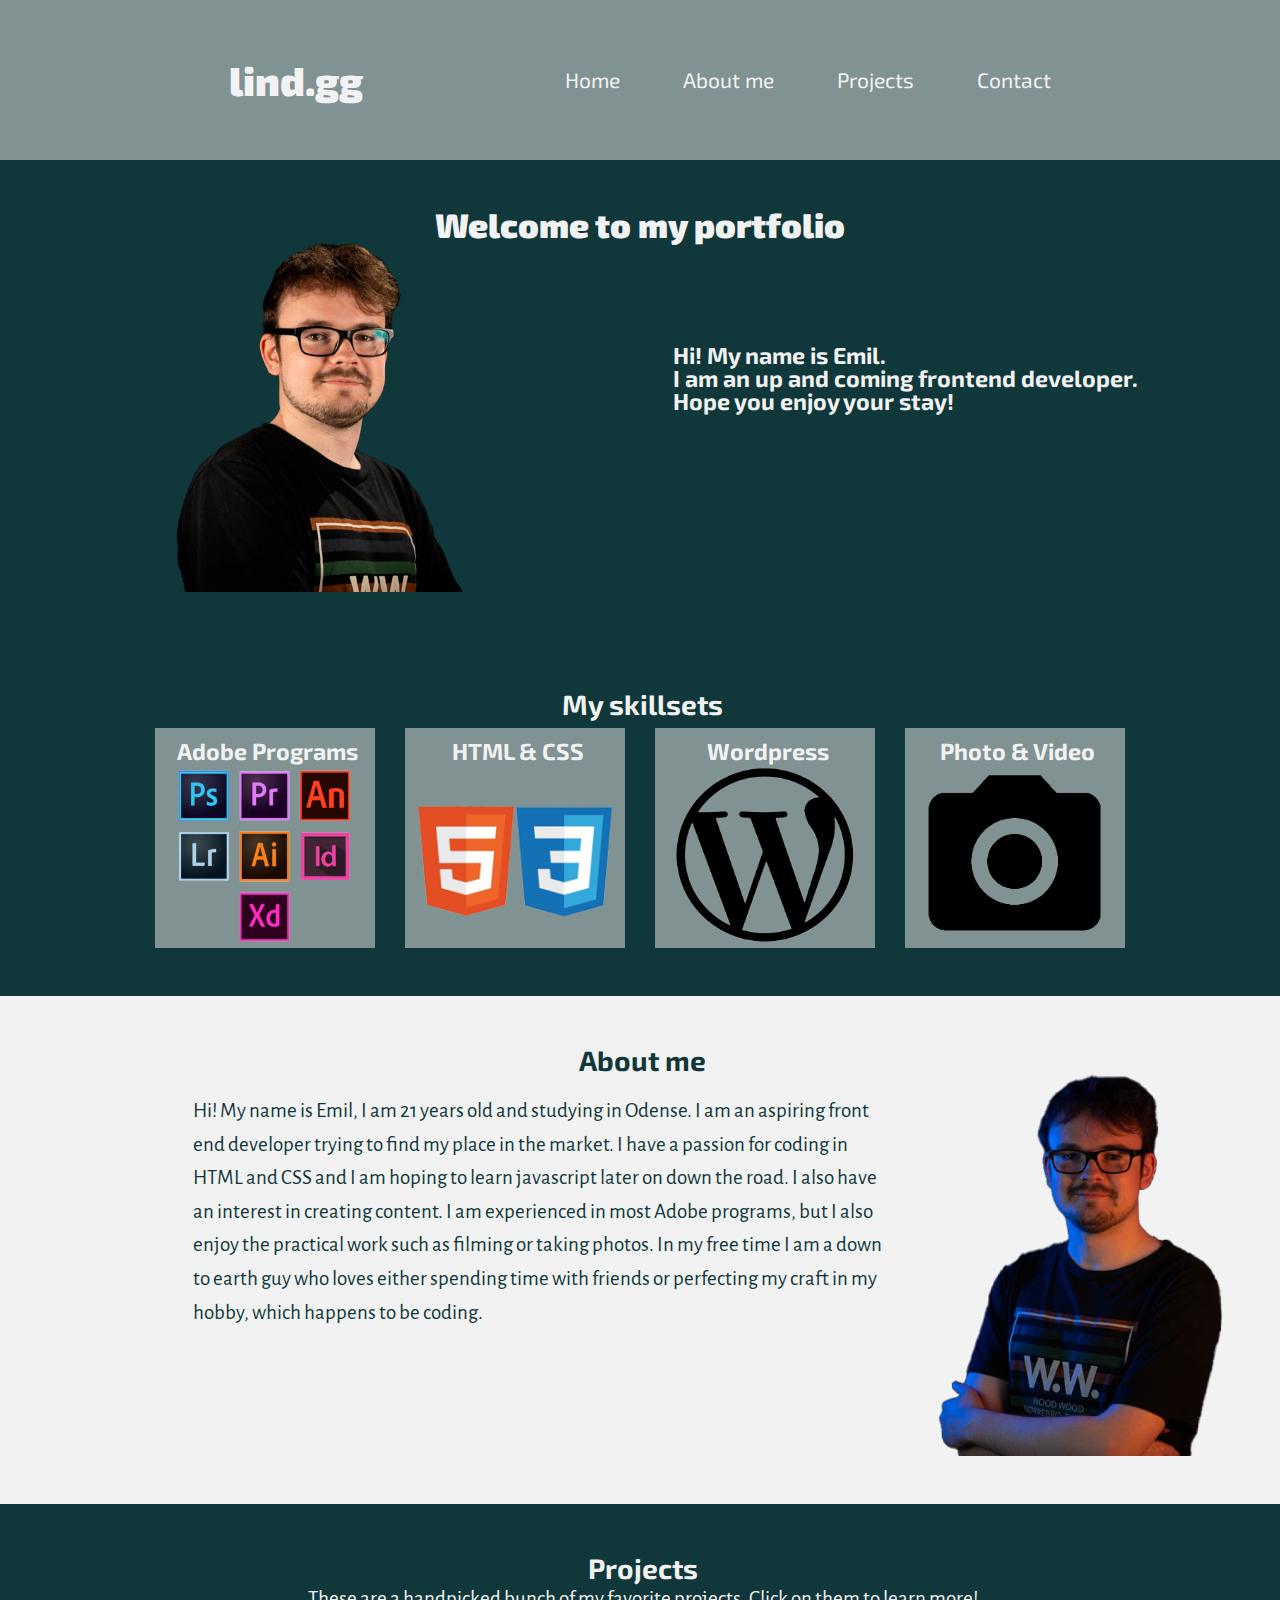
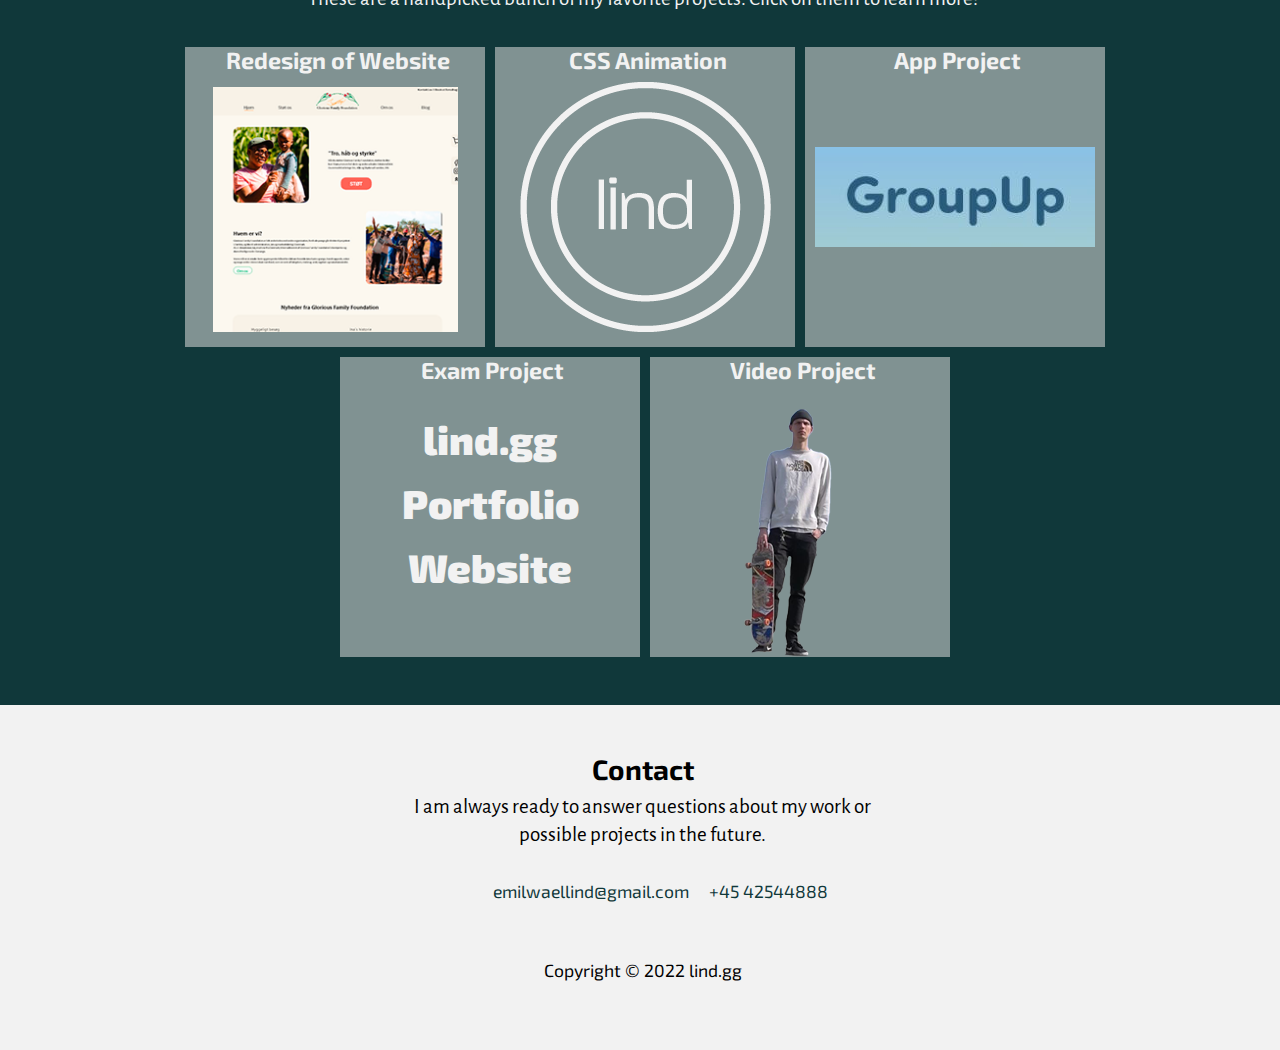
<file: index.html>
<!DOCTYPE html>
<html lang="en">
    <head>
        <title>lind.gg portfolio</title>
        <meta charset="UTF-8">
        <link rel="stylesheet" href="styles.css">
        <meta name="viewport" content="width=device-width, initial-scale=1" />
    </head>
    <body>
        <header class="bg-lightgreen" id="header">
            <div class="logo">
                <a class="font-white" href="index.html">lind.gg</a>
            </div>
            <input type="checkbox" id="nav-toggle" class="nav-toggle">
            <nav>
                <ul class="nav-font">
                    <li class="hoverunder"><a href="#">Home</a></li>
                    <li class="hoverunder"><a href="#aboutme">About me</a></li>
                    <li class="hoverunder"><a href="#projects">Projects</a></li>
                    <li class="hoverunder"><a href="#contact">Contact</a></li>
                </ul>
            </nav>
            <label for="nav-toggle" class="nav-toggle-label">
                <span></span>
            </label>
        </header>
        <div class="container">
            <section class="bg-green">
                <h1 class="font-white">Welcome to my portfolio</h1>
                <div class="split">
                    <div>
                        <img class="profil" src="images/profil.png" alt="Picture of Emil">
                    </div>
                    <div>
                        <h3 class="font-white" id="intro">Hi! My name is Emil. <br> I am an up and coming frontend developer. <br>Hope you enjoy your stay!</h3>
                    </div>
                </div>
            </section>
        </div>
            <section class="bg-green">
                <div class="container">
                    <h2 class="text-center font-white" >My skillsets</h2>
                    <div class="split">
                        <div class="skillsets">
                            <div><h3 class="font-white nomargin">Adobe Programs</h3><img id="adobe" src="images/adobe.png" alt="Adobe Program Logos"></div>
                            <div><h3 class="font-white nomargin">HTML & CSS</h3> <img id="htmlcss" src="images/htmlcss.png" alt="HTML&CSS Logo"></div>
                            <div><h3 class="font-white nomargin">Wordpress</h3><img id="wordpress" src="images/wordpress.png" alt="wordpress logo"></div>
                            <div><h3 class="font-white nomargin">Photo & Video</h3><img id="camera" src="images/camera.png" alt="camera logo"></div>
                        </div>
                    </div>
                </div>
            </section>
            <section class="bg-white" id="aboutme">
                <div class="container">
                    <h2 class="font-green">About me</h2>
                    <div class="split">
                        <div><p class="font-green" id="about-me">Hi! My name is Emil, I am 21 years old and studying in Odense. I am an aspiring front end developer trying to find my place in the market. I have a passion for coding in HTML and CSS and I am hoping to learn javascript later on down the road. I also have an interest in creating content. I am experienced in most Adobe programs, but I also enjoy the practical work such as filming or taking photos. In my free time I am a down to earth guy who loves either spending time with friends or perfecting my craft in my hobby, which happens to be coding.</p></div>
                        <img class="profil2" src="images/profil2.png" alt="Picture of Emil">
                    </div>
                </div>
            </section>
       
        <div class="container">
            <section class="bg-green" id="projects">
                <h2 class="text-center font-white">Projects</h2>
                <p class="text-center font-white">These are a handpicked bunch of my favorite projects. Click on them to learn more!</p>
                <div class="split">
                    <div class="projects font-white">
                        <a href="projekt1.html"><div class="hover"><h3 class="font-white nomargin">Redesign of Website</h3><img id="redesignfront" src="images/side1redesign.png" alt="picture of website redesign"></div></a>
                        <a href="projekt2.html"><div class="hover"><h3 class="font-white nomargin">CSS Animation</h3><img id="cssanimation" src="images/logoprojekt.png" alt="picture of logo"></div></a>
                        <a href="projekt3.html"><div class="hover"><h3 class="font-white nomargin">App Project</h3><img id="groupuplogomargin" src="images/groupuplogo.JPG" alt="groupup app logo"></div></a>
                    </div>
                </div>
                <div class="split">
                    <div class="projects font-white">
                        <a href="projekt4.html"><div class="hover"><h3 class="font-white nomargin">Exam Project</h3><div class="logo text-center" id="myportfoliowebsite">lind.gg<br>Portfolio<br>Website</div></div></a>
                        <a href="projekt5.html"><div class="hover"><h3 class="font-white nomargin">Video Project</h3><img id="peter" src="images/peter.png" alt="picture of Peter with skateboard in hand"></div></a>
                    </div>
                </div>
            </section>
        </div>
        <div class="container">
            <section class="bg-white" id="contact">
                <footer>
                    <div class="footer-content">
                        <h2>Contact</h2>
                        <p>I am always ready to answer questions about my work or possible projects in the future.</p>
                        <ul class="socials">
                            <li><a class="exo" href="">emilwaellind@gmail.com</a></li>
                            <li><a class="exo" href="">+45 42544888</a></li>
                        </ul>
                    </div>
                    <div class="footer-bottom">
                        <p class="exo">Copyright © 2022 lind.gg</p>
                    </div>
                </footer>
            </section>
        </div>

    </body>
</html>
</file>
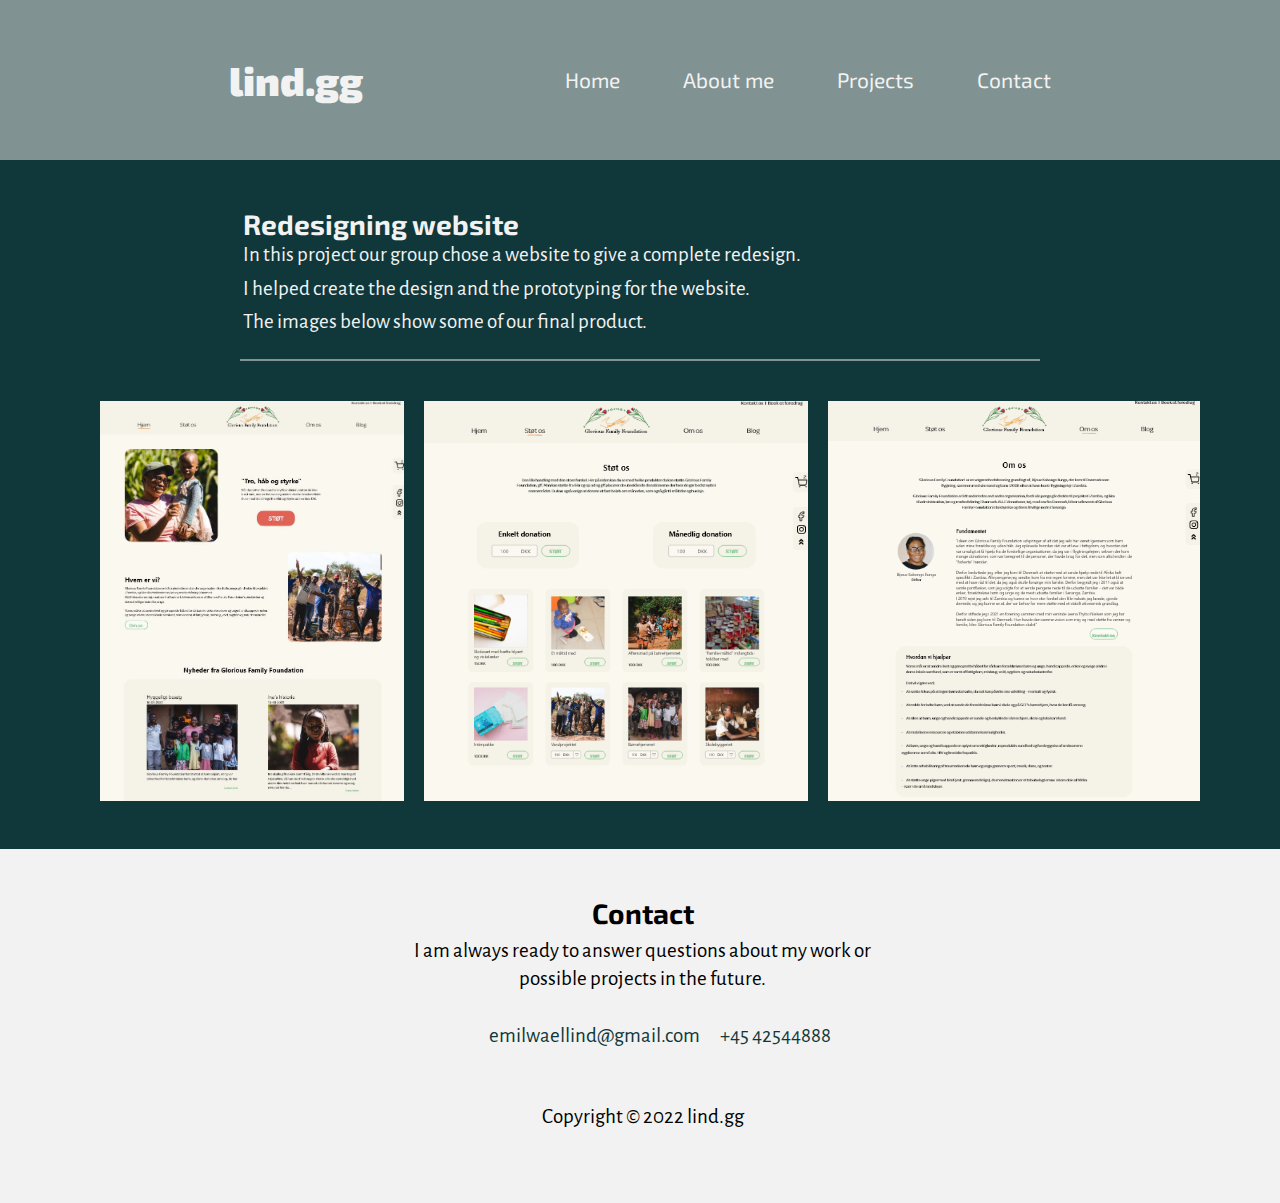
<file: projekt1.html>
<!DOCTYPE html>
<html lang="en">
<head>
    <title>Redesign of website</title>
    <meta charset="UTF-8">
    <link rel="stylesheet" href="styles.css">
    <meta name="viewport" content="width=device-width, initial-scale=1" />
</head>
    <body>
        <header class="bg-lightgreen">
            <div class="logo">
                <a class="font-white" href="index.html">lind.gg</a>
            </div>
            <input type="checkbox" id="nav-toggle" class="nav-toggle">
            <nav>
                <ul class="nav-font">
                    <li class="hoverunder"><a href="index.html">Home</a></li>
                    <li class="hoverunder"><a href="index.html#aboutme">About me</a></li>
                    <li class="hoverunder"><a href="index.html#projects">Projects</a></li>
                    <li class="hoverunder"><a href="index.html#contact">Contact</a></li>
                </ul>
            </nav>
            <label for="nav-toggle" class="nav-toggle-label">
                <span></span>
            </label>
        </header>
        <div class="container">
            <section class="bg-green stretch">
                <h2 class="font-white text-left">Redesigning website</h2>
                <div class="split">
                    <p class="font-white text-left">In this project our group chose a website to give a complete redesign. <br>I helped create the design and the prototyping for the website.<br>The images below show some of our final product.</p>
                </div>
                <div class="line"></div>
                <div class="split-images">
                    <img class="center-image" id="side1redesign" src="images/redesignside1.JPG" alt="picture of redesign">
                    <img class="center-image" src="images/side2redesign.png" alt="picture of redesign">
                    <img class="center-image" src="images/redesignside3.PNG" alt="picture of redesign">
                </div>
            </section>
        </div>
        <div class="container">
            <section class="bg-white" id="contact">
                <footer>
                    <div class="footer-content">
                        <h2>Contact</h2>
                        <p>I am always ready to answer questions about my work or possible projects in the future.</p>
                        <ul class="socials">
                            <li><a href="">emilwaellind@gmail.com</a></li>
                            <li><a href="">+45 42544888</a></li>
                        </ul>
                    </div>
                    <div class="footer-bottom">
                        <p>Copyright © 2022 lind.gg</p>
                    </div>
                
                </footer>
            </section>
        </div>

    </body>
</html>
</file>
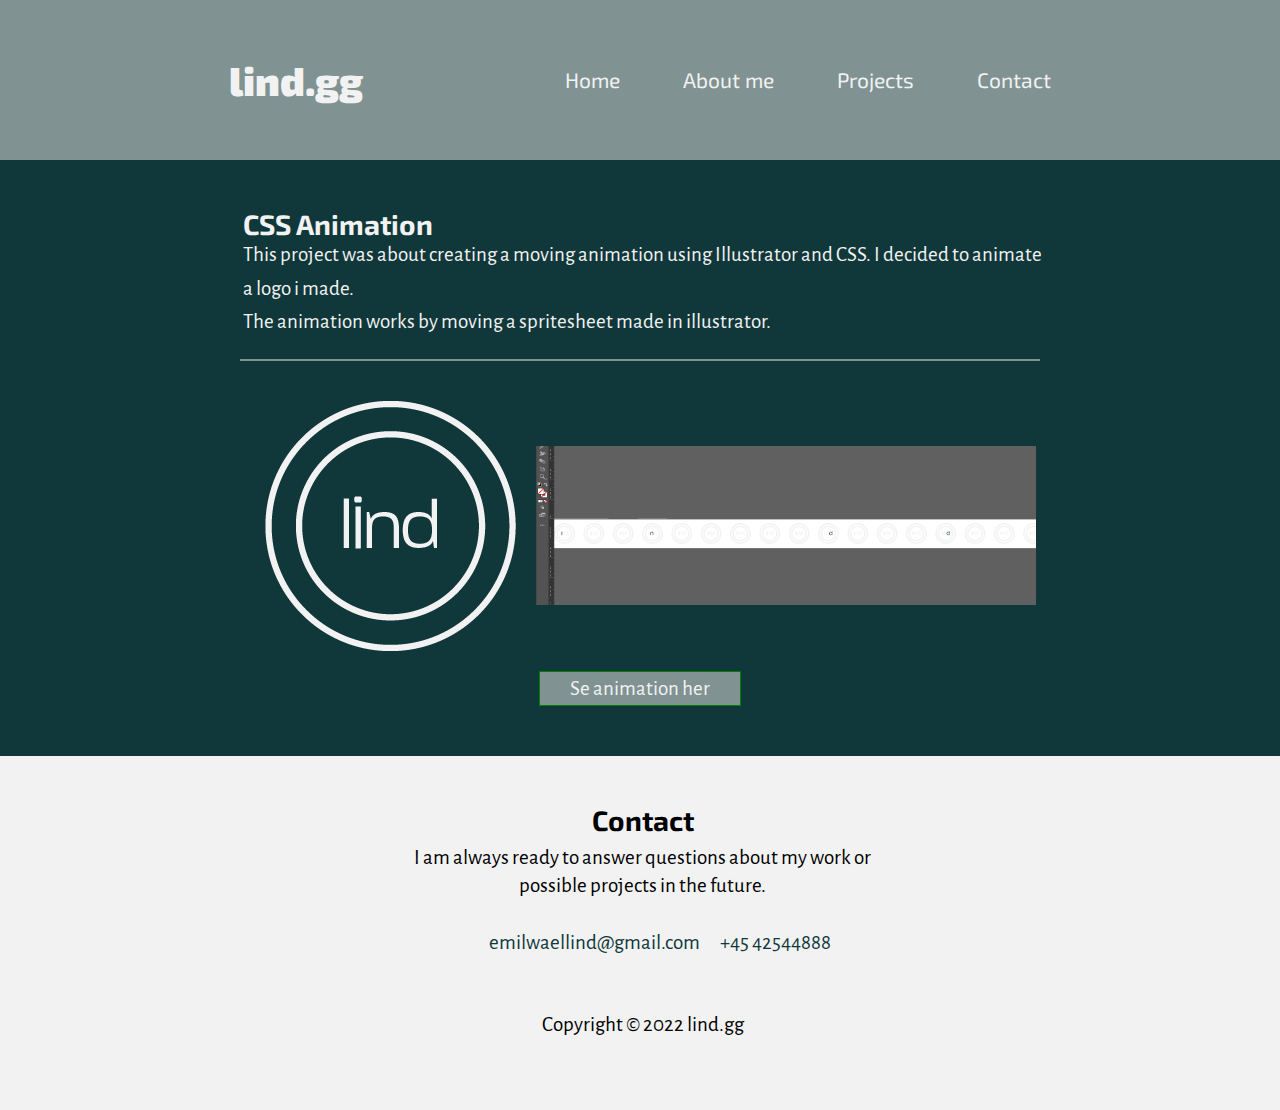
<file: projekt2.html>
<!DOCTYPE html>
<html lang="en">
    <head>
        <title>CSS Animation</title>
        <meta charset="UTF-8">
        <link rel="stylesheet" href="styles.css">
        <meta name="viewport" content="width=device-width, initial-scale=1" />
    </head>
    <body>
        <header class="bg-lightgreen">
            <div class="logo">
                <a class="font-white" href="index.html">lind.gg</a>
            </div>
            <input type="checkbox" id="nav-toggle" class="nav-toggle">
            <nav>
                <ul class="nav-font">
                    <li class="hoverunder"><a href="index.html">Home</a></li>
                    <li class="hoverunder"><a href="index.html#aboutme">About me</a></li>
                    <li class="hoverunder"><a href="index.html#projects">Projects</a></li>
                    <li class="hoverunder"><a href="index.html#contact">Contact</a></li>
                </ul>
            </nav>
            <label for="nav-toggle" class="nav-toggle-label">
                <span></span>
            </label>
        </header>
        <div class="container">
            <section class="bg-green stretch">
                <h2 class="font-white text-left">CSS Animation</h2>
                <div class="split">
                    <p class="font-white text-left">This project was about creating a moving animation using Illustrator and CSS. I decided to animate a logo i made.<br>The animation works by moving a spritesheet made in illustrator.</p>
                </div>
                <div class="line"></div>
                <div class="split-images">
                    <img class="center-image" src="images/logoprojekt.png" alt="picture of logo">
                    <img class="center-image" id="spritesheet" src="images/spritesheet.PNG" alt="picture of spritesheet for logo">
                </div>
                <a href="https://lind.gg/Kodning/animation-workshop/movinglogo.html" target="_blank"><div class="knap font-white">Se animation her</div></a>
            </section>
        </div>
        
        <div class="container">
            <section class="bg-white" id="contact">
                <footer>
                    <div class="footer-content">
                        <h2>Contact</h2>
                        <p>I am always ready to answer questions about my work or possible projects in the future.</p>
                        <ul class="socials">
                            <li><a href="">emilwaellind@gmail.com</a></li>
                            <li><a href="">+45 42544888</a></li>
                        </ul>
                    </div>
                    <div class="footer-bottom">
                        <p>Copyright © 2022 lind.gg</p>
                    </div>
                </footer>
            </section>
        </div>
    </body>
</html>
</file>
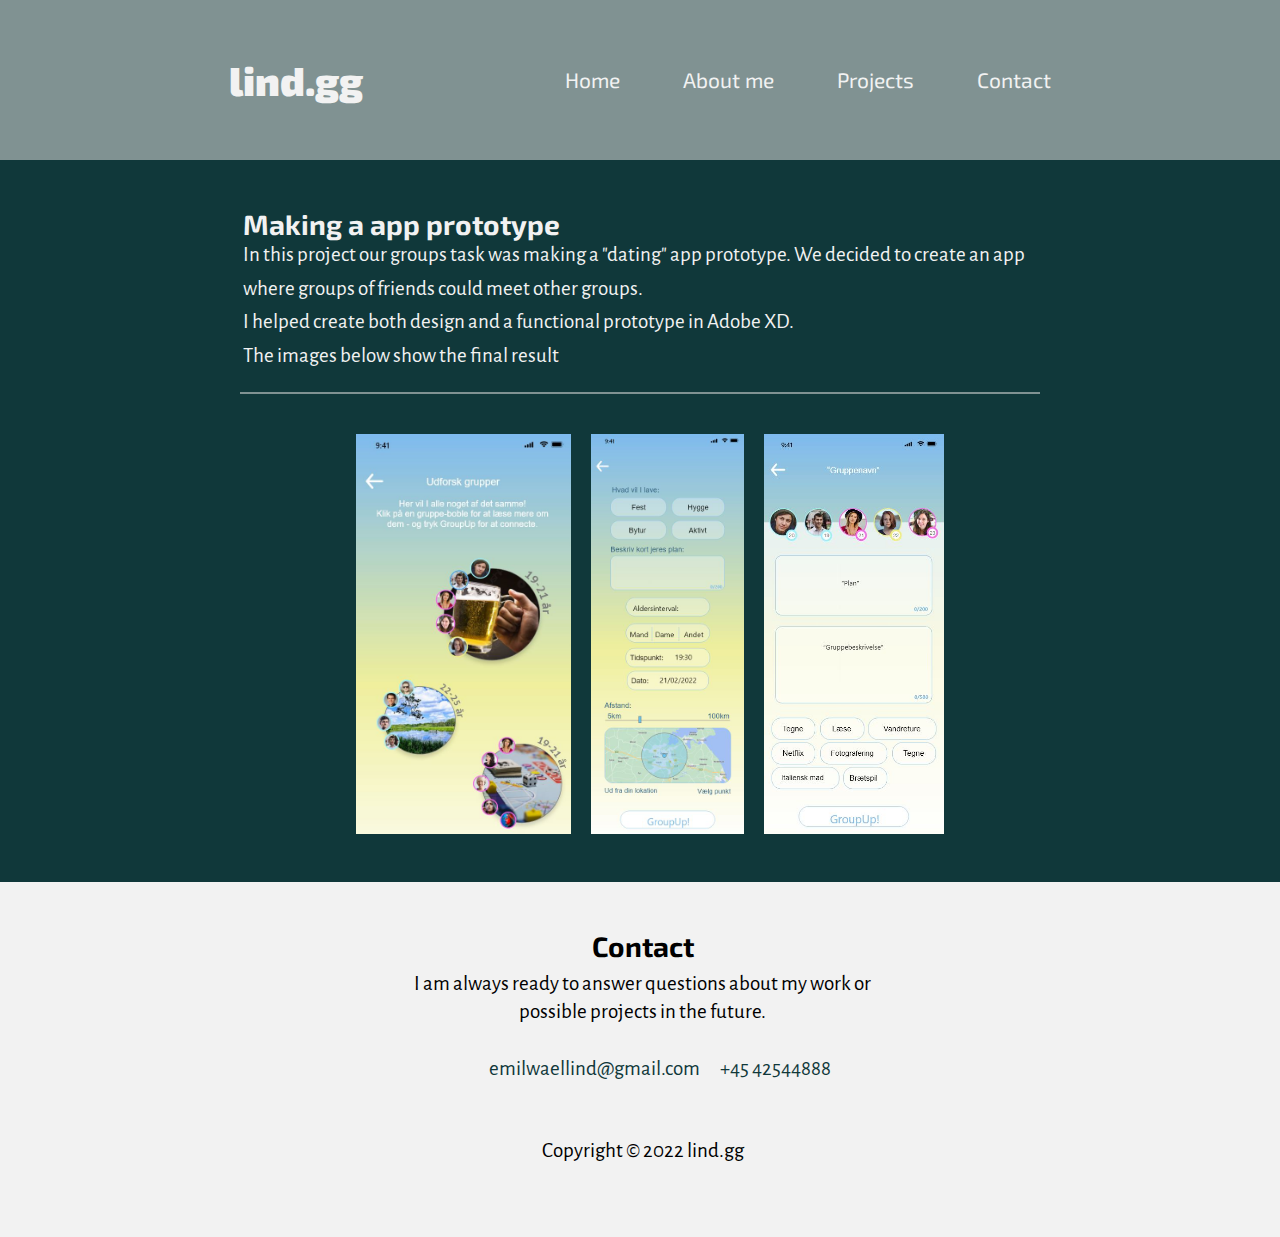
<file: projekt3.html>
<!DOCTYPE html>
<html lang="en">
    <head>
        <title>Group-Up project</title>
        <meta charset="UTF-8">
        <link rel="stylesheet" href="styles.css">
        <meta name="viewport" content="width=device-width, initial-scale=1" />
    </head>
    <body>
        <header class="bg-lightgreen">
            <div class="logo">
                <a class="font-white" href="index.html">lind.gg</a>
            </div>
            <input type="checkbox" id="nav-toggle" class="nav-toggle">
            <nav>
                <ul class="nav-font">
                    <li class="hoverunder"><a href="index.html">Home</a></li>
                    <li class="hoverunder"><a href="index.html#aboutme">About me</a></li>
                    <li class="hoverunder"><a href="index.html#projects">Projects</a></li>
                    <li class="hoverunder"><a href="index.html#contact">Contact</a></li>
                </ul>
            </nav>
            <label for="nav-toggle" class="nav-toggle-label">
                <span></span>
            </label>
        </header>
        <div class="container">
            <section class="bg-green stretch">
                <h2 class="font-white text-left">Making a app prototype</h2>
                <div class="split">
                    <p class="font-white text-left">In this project our groups task was making a "dating" app prototype. We decided to create an app where groups of friends could meet other groups.<br> I helped create both design and a functional prototype in Adobe XD.<br>The images below show the final result</p>
                </div>
                <div class="line"></div>
                <div class="split-images">
                    <img class="center-image" src="images/groupup1.JPG" alt="picture of appdesign">
                    <img class="center-image" src="images/groupup2.JPG" alt="picture of appdesign">
                    <img class="center-image" src="images/groupup3.JPG" alt="picture of appdesign">
                </div>
            </section>
        </div>
        <div class="container">
            <section class="bg-white" id="contact">
                <footer>
                    <div class="footer-content">
                        <h2>Contact</h2>
                        <p>I am always ready to answer questions about my work or possible projects in the future.</p>
                        <ul class="socials">
                            <li><a href="">emilwaellind@gmail.com</a></li>
                            <li><a href="">+45 42544888</a></li>
                        </ul>
                    </div>
                    <div class="footer-bottom">
                        <p>Copyright © 2022 lind.gg</p>
                    </div>
                </footer>
            </section>
        </div>
    </body>
</html>
</file>
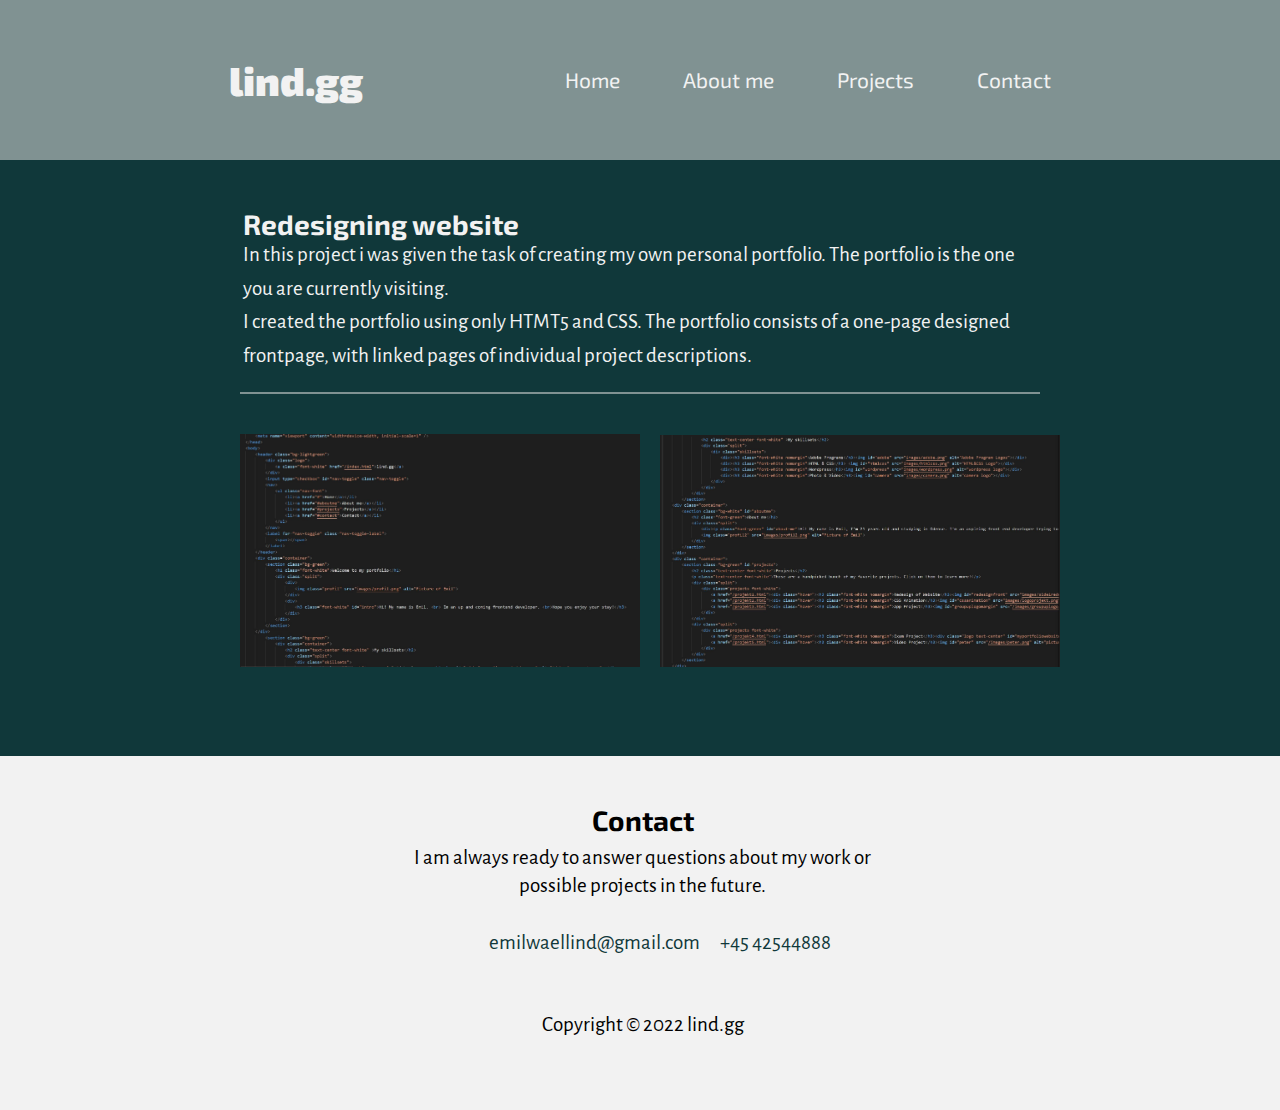
<file: projekt4.html>
<!DOCTYPE html>
<html lang="en">
    <head>
        <title>Exam project</title>
        <meta charset="UTF-8">
        <link rel="stylesheet" href="styles.css">
        <meta name="viewport" content="width=device-width, initial-scale=1" />
    </head>
    <body>
        <header class="bg-lightgreen">
            <div class="logo">
                <a class="font-white" href="index.html">lind.gg</a>
            </div>
            <input type="checkbox" id="nav-toggle" class="nav-toggle">
            <nav>
                <ul class="nav-font">
                    <li class="hoverunder"><a href="index.html">Home</a></li>
                    <li class="hoverunder"><a href="index.html#aboutme">About me</a></li>
                    <li class="hoverunder"><a href="index.html#projects">Projects</a></li>
                    <li class="hoverunder"><a href="index.html#contact">Contact</a></li>
                </ul>
            </nav>
            <label for="nav-toggle" class="nav-toggle-label">
                <span></span>
            </label>
        </header>
        <div class="container">
            <section class="bg-green stretch">
                <h2 class="font-white text-left">Redesigning website</h2>
                <div class="split">
                    <p class="font-white text-left">In this project i was given the task of creating my own personal portfolio. The portfolio is the one you are currently visiting.<br>I created the portfolio using only HTMT5 and CSS. The portfolio consists of a one-page designed frontpage, with linked pages of individual project descriptions.</p>
                </div>
                <div class="line"></div>
                <div class="split-images">
                    <img class="center-image" src="images/code1.JPG" alt="picture of code">
                    <img class="center-image" src="images/code2.JPG" alt="picture of code">
                </div>
            </section>
        </div>
        <div class="container">
            <section class="bg-white" id="contact">
                <footer>
                    <div class="footer-content">
                        <h2>Contact</h2>
                        <p>I am always ready to answer questions about my work or possible projects in the future.</p>
                        <ul class="socials">
                            <li><a href="">emilwaellind@gmail.com</a></li>
                            <li><a href="">+45 42544888</a></li>
                        </ul>
                    </div>
                    <div class="footer-bottom">
                        <p>Copyright © 2022 lind.gg</p>
                    </div>
                </footer>
            </section>
        </div>
    </body>
</html>
</file>
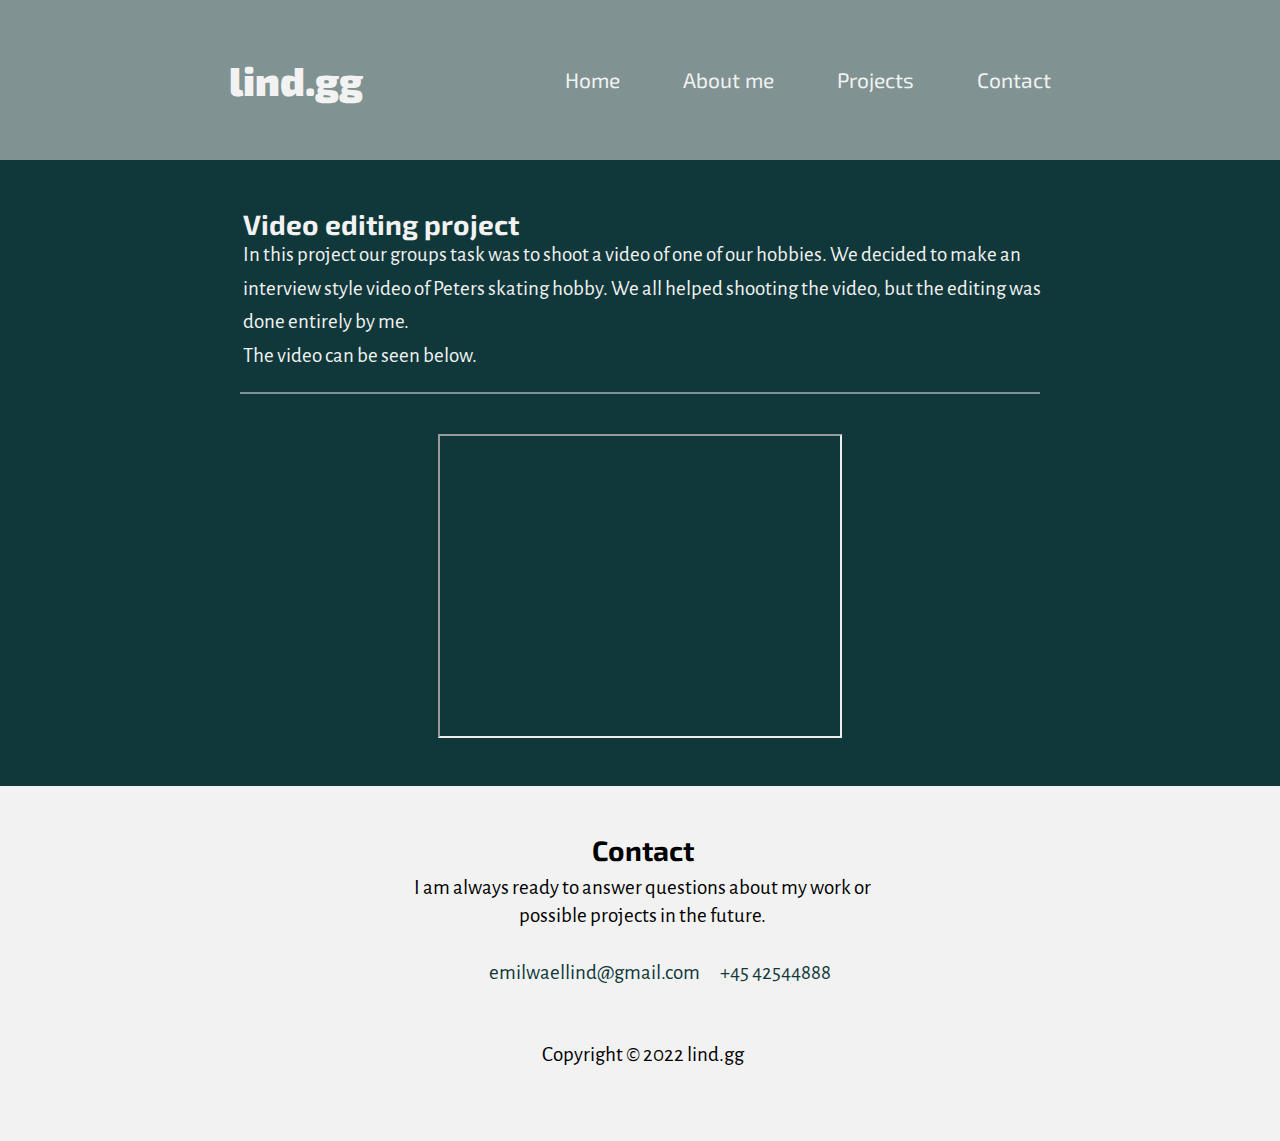
<file: projekt5.html>
<!DOCTYPE html>
<html lang="en">
    <head>
        <title>Video Project</title>
        <meta charset="UTF-8">
        <link rel="stylesheet" href="styles.css">
        <meta name="viewport" content="width=device-width, initial-scale=1" />
    </head>
    <body>
        <header class="bg-lightgreen">
            <div class="logo">
                <a class="font-white" href="index.html">lind.gg</a>
            </div>
            <input type="checkbox" id="nav-toggle" class="nav-toggle">
            <nav>
                <ul class="nav-font">
                    <li class="hoverunder"><a href="index.html">Home</a></li>
                    <li class="hoverunder"><a href="index.html#aboutme">About me</a></li>
                    <li class="hoverunder"><a href="index.html#projects">Projects</a></li>
                    <li class="hoverunder"><a href="index.html#contact">Contact</a></li>
                </ul>
            </nav>
            <label for="nav-toggle" class="nav-toggle-label">
                <span></span>
            </label>
        </header>
        <div class="container">
            <section class="bg-green stretch">
                <h2 class="font-white text-left">Video editing project</h2>
                <div class="split">
                    <p class="font-white text-left">In this project our groups task was to shoot a video of one of our hobbies. We decided to make an interview style video of Peters skating hobby. We all helped shooting the video, but the editing was done entirely by me.<br> The video can be seen below.</p>
                </div>
                <div class="line"></div>
                <div class="split-images">
                    <iframe class="video" src="https://www.youtube.com/embed/aabEG-gG9uU" title="YouTube video player" allow="accelerometer; autoplay; clipboard-write; encrypted-media; gyroscope; picture-in-picture" allowfullscreen></iframe>
                </div>
            </section>
        </div>
        <div class="container">
            <section class="bg-white" id="contact">
                <footer>
                    <div class="footer-content">
                        <h2>Contact</h2>
                        <p>I am always ready to answer questions about my work or possible projects in the future.</p>
                        <ul class="socials">
                            <li><a href="">emilwaellind@gmail.com</a></li>
                            <li><a href="">+45 42544888</a></li>
                        </ul>
                    </div>
                    <div class="footer-bottom">
                        <p>Copyright © 2022 lind.gg</p>
                    </div>
                </footer>
            </section>
        </div>
    </body>
</html>
</file>
<file: styles.css>
@import url('https://fonts.googleapis.com/css2?family=Alegreya+Sans&family=Exo+2:wght@500;700&display=swap');


:root{
    --clr-primary-300: #F2F2F2;
    --clr-primary-400: #10383A;
    --clr-primary-500: #809292;
}


/* utility classes */

.bg-white{background-color: var(--clr-primary-300);}
.bg-green{background-color: var(--clr-primary-400);}
.bg-lightgreen{background-color: var(--clr-primary-500);}
.font-white{color: var(--clr-primary-300);}
.font-green{color: var(--clr-primary-400);}
.font-lightgreen{color: var(--clr-primary-500);}
.nav-font{font-family: 'Exo 2', sans-serif;}
.text-center{text-align: center;}
.text-left{text-align: start; margin-bottom: 10px;}
.stretch{min-height: 500px;}
.margin-auto{margin: auto;}

/*      */

::before,::after{box-sizing: border-box}
body,h1,h2,h3,p{margin: 0;}

header,section{
    padding: 3rem 0;
}

.container{
    margin-inline: auto;
    min-width: 90%;
}

.split{
    display: flex;
    flex-direction: column;
    max-width: 1450px;
}

.split-images{
    display: flex;
    flex-direction: column;
    margin: auto;
    align-items: center;
}

.split-images >*{
    max-height: 400px;
    max-width: 400px;
    margin-top: 20px;
}

body{
    font-family: 'Alegreya Sans', sans-serif;
    font-size: 1.3125rem;
    line-height: 1.6;
    font-weight: 400;
}

/* fonts */

h1{
    font-family: 'Exo 2', sans-serif;
    font-weight: 900;
    line-height: 1;
    margin-bottom: 1em;
    text-align: center;
    font-size: 2.125rem;
}

h2,h3{
    font-family: 'Exo 2', sans-serif;
    font-weight: 700;
    line-height: 1;
    margin-bottom: 1em;
    text-align: center;
    padding-top: 2px;
    padding-left: 5px;
}

h2{
    font-size: 1.75rem;
}

h3{
    font-size: 1.45rem;
}

p{
    font-family: 'Alegreya Sans', sans-serif;
    font-size: 1.125rem;
    margin-bottom: 1em;
    padding-left: 5px;
}

.nomargin{
    margin-bottom: 0;
}

/*      */

/* header og nav */

header{
    text-align: center;
    width: 100%;
}

.nav-toggle{
    display: none;
}

.nav-toggle-label{
    position: absolute;
    top: 0;
    left: 0;
    margin-left: 10px;
    height: 128px;
    display: flex;
    align-items: center;
}

.nav-toggle-label span,
.nav-toggle-label span::before,
.nav-toggle-label span::after{
    display: block;
    background: white;
    height: 2px;
    width: 2em;
    border-radius: 2px;
    position: relative;
}

.nav-toggle-label span::before,
.nav-toggle-label span::after{
    content: "";
    position: absolute;
}

.nav-toggle-label span::before{
    bottom: 7px;
}

.nav-toggle-label span::after{
    top: 7px;
}

nav{
    position: absolute;
    text-align: left;
    left: 0;
    background-color: var(--clr-primary-500);
    width: 100%;
    margin-top: 30px;
    transform: scale(1, 0);
    transform-origin: top;
    transition: 400ms ease-in-out;
}

nav ul{
    margin: 0;
    padding: 0;
    list-style: none;
}

nav li{
    margin-bottom: 10px;
    margin-left: 10px;
}

nav a{
    color: var(--clr-primary-300);
    font-size: 21px;
    text-decoration: none;
    opacity: 0;
    transition-duration: 250ms;
    position: relative;
}





.nav-toggle:checked ~ nav {
    transform: scale(1,1)
}

.nav-toggle:checked ~ nav a{
    opacity: 1;
}

nav a:hover::after{
    opacity: 1;
    }

/*      */

.line{
    height: 2px;
    max-width: 800px;
    background-color: var(--clr-primary-500);
    margin: 20px auto;
}

/* kasser */

.skillsets{
    width: 100%;
    display: flex;
    flex-direction: column;
    align-items: center;
    justify-content: space-around;
}

.skillsets >*{
    margin-top: 10px;
    background-color: var(--clr-primary-500);
    width: 200px;
    height: 200px;
    padding: 10px;
}

#intro{
    max-width: 480px;
    margin: auto;
}

footer{
    height: auto;
    width: 100%;
}
.footer-content{
    display: flex;
    align-items: center;
    justify-content: center;
    flex-direction: column;
    text-align: center;
}

.footer-content h3{
    text-transform: capitalize;
    line-height: 3rem;
}

.footer-content p{
    max-width: 500px;
    margin: 10px auto;
    line-height: 28px;
}

.socials{
    list-style: none;
    display: flex;
    align-items: center;
    justify-content: center;
    margin: 1rem 0 3rem 0;
}

.socials li{
    margin: 0 10px;
}

.socials li a{
    text-decoration: none;
    color: var(--clr-primary-400);
    margin: auto;
}

.footer-bottom{
    display: flex;
    align-items: center;
    justify-content: center;
}


/* Tekst sektioner */

#about-me{
    max-width: 700px;
    margin: auto;
    padding-top: 20px;
}

.video{
    height: 300px;
    width: 100%;
    max-width: 400px;
    
}

a{text-decoration: none;}

/* billeder og logos */

.profil{
    max-width: 300px;
    display: block;
    margin: auto;
}

.profil2{
    max-width: 300px;
    margin: auto;
    position: relative;
}

#htmlcss{
    margin-top: 30px;
    width: 200px;
}

#wordpress{
    margin-top: 2px;
    width: 180px;
    height: 180px;
    margin-left: 10px;
}

#camera{
    margin-top: 10px;
    height: 160px;
    margin-left: 12px;
}

#adobe{
    height: 175px;
    margin-top: 5px;
    margin-left: 12px;
}

.logo{
    color: var(--clr-primary-300);
    font-family: 'Exo 2', sans-serif;
    font-weight: 900;
    font-size: 40px;
}

#redesignfront{
    height: 245px;
    display: flex;
    margin: auto;
    margin-top: 15px;
}

#cssanimation{
    margin-top: 10px;
    margin-left: 25px;
}

#groupuplogo{
    display: flex;
    flex-direction: column;
}

#groupuplogomargin{
    margin-top: 25%;
    padding: 0 5px;
}

#peter{
    margin-left: 62px;
}

.groupup{
    height: 300px;
}

.projects{
    display: flex;
    flex-direction: column;
    justify-content: center;
    align-items: center;
    overflow: hidden;
}

.projects >*{
    margin-top: 10px;
    margin-left: 10px;
    background-color: var(--clr-primary-500);
    width: 300px;
    height: 300px;
}

#side1redesign{
    height: 500px;
}
#myportfoliowebsite{
    margin-top: 25px;
}

#groupuplogo{
    display: flex;
    flex-direction: column;
}

#groupuplogomargin{
    margin-top: 25%;
    margin-left: 5px;
    padding: 0 5px;
}

.hover:hover{
    background-color: #80b7927e;
    height: 100%;
}

.knap{
    margin: 20px auto auto auto;
    width: 200px;
    background-color: var(--clr-primary-500);
    text-align: center;
    border: green 1px solid;
}

.knap:hover{
    background-color: #80b7927e;
    height: 100%;
}

.exo{
    font-family: 'Exo 2', sans-serif;
    font-size: 1.1rem;
}

@media screen and (min-width: 760px){
    .skillsets {
        flex-direction: row;
        max-width: 1000px;
        margin: auto;
    }
    .projects{
        margin: auto;
        flex-direction: row;
        justify-content: center;
        max-width: 1000px;
        align-items: center;
        
    }
    .profil2{
        margin-right: 100px;
        left: 50px;
    }
    .split-images{
        margin-top: 20px;
        display: flex;
        flex-direction: row;
        max-width: 1200px;
        max-height: 1000px;
        height: 100%;
        align-items: center;
        justify-content: center;
        margin: auto;
    }

    .split-images >*{
        width: 100%;
    }
    
    .text-left{
        max-width: 800px;
        margin: auto;
    }

    #spritesheet{
        max-width: 500px;
    }

    .center-image{
        display: flex;
        justify-content: center;
        align-items: center;
        width: auto;
        height: auto;
        margin-left: 20px;
        margin-top: 20px;
    }

    h1,h2,h3{
        max-width: 1450px;
        margin: auto;
        text-align: center;
    }

    p{
        font-size: 1.3125rem;
    }


    #intro{
        margin: auto;
        text-align: left;
        margin-top: 100px;
        min-width: 480px;
        position: relative;
        right: 50px;
    }

    .split{
        flex-direction: row;
        max-width: 1430px;
        margin: auto;
    }
    .split >*{
        flex-basis: 100%;
    }

    .nav-toggle-label{
        display: none;
    }
    html,body{
        background-color: #809292;
    }

    header{
        display:grid;
        grid-template-columns: 1fr auto minmax(600px, 3fr) 1fr;
        max-width: 1450px;
        margin: auto;
        
    }
    .logo{
        grid-column: 2 / 3;
    }
    nav{
        all: unset;
        grid-column: 3/4;
        display: flex;
        justify-content: flex-end;
        align-items: center;
        max-width: 1450px;
        
    }
    nav a{
        opacity: 1;
        
    }
    nav ul{
        display: flex;
        list-style: none;
    }
    nav li{
        margin-left: 3em;
        margin-bottom: 0;
    }
    .profil{
        left: 20px;
    }

    #about-me{
        position: relative;
        left: 100px;
        z-index: 999;
    }
    .hoverunder{
        padding-bottom: 1px;
      
        position: relative;
    }
    
    .hoverunder::before{
        content: "";
        position: absolute;
        left: 0;
        bottom: 3px;
        width: 0;
        height: 2px;
        background-color: var(--clr-primary-300);
    }
    
    .hoverunder:hover::before{
        width: 100%;
    }

}

@media screen and (min-width: 1400px){
    .profil2{
        position: relative;
        left: 0;
        right: 50px;
    }
    #intro{
        margin-top: 100px;
        min-width: 480px;
        position: relative;
        right: 310px;
    }

    
}





.max-width{
    max-width: 1200px;
}
</file>
